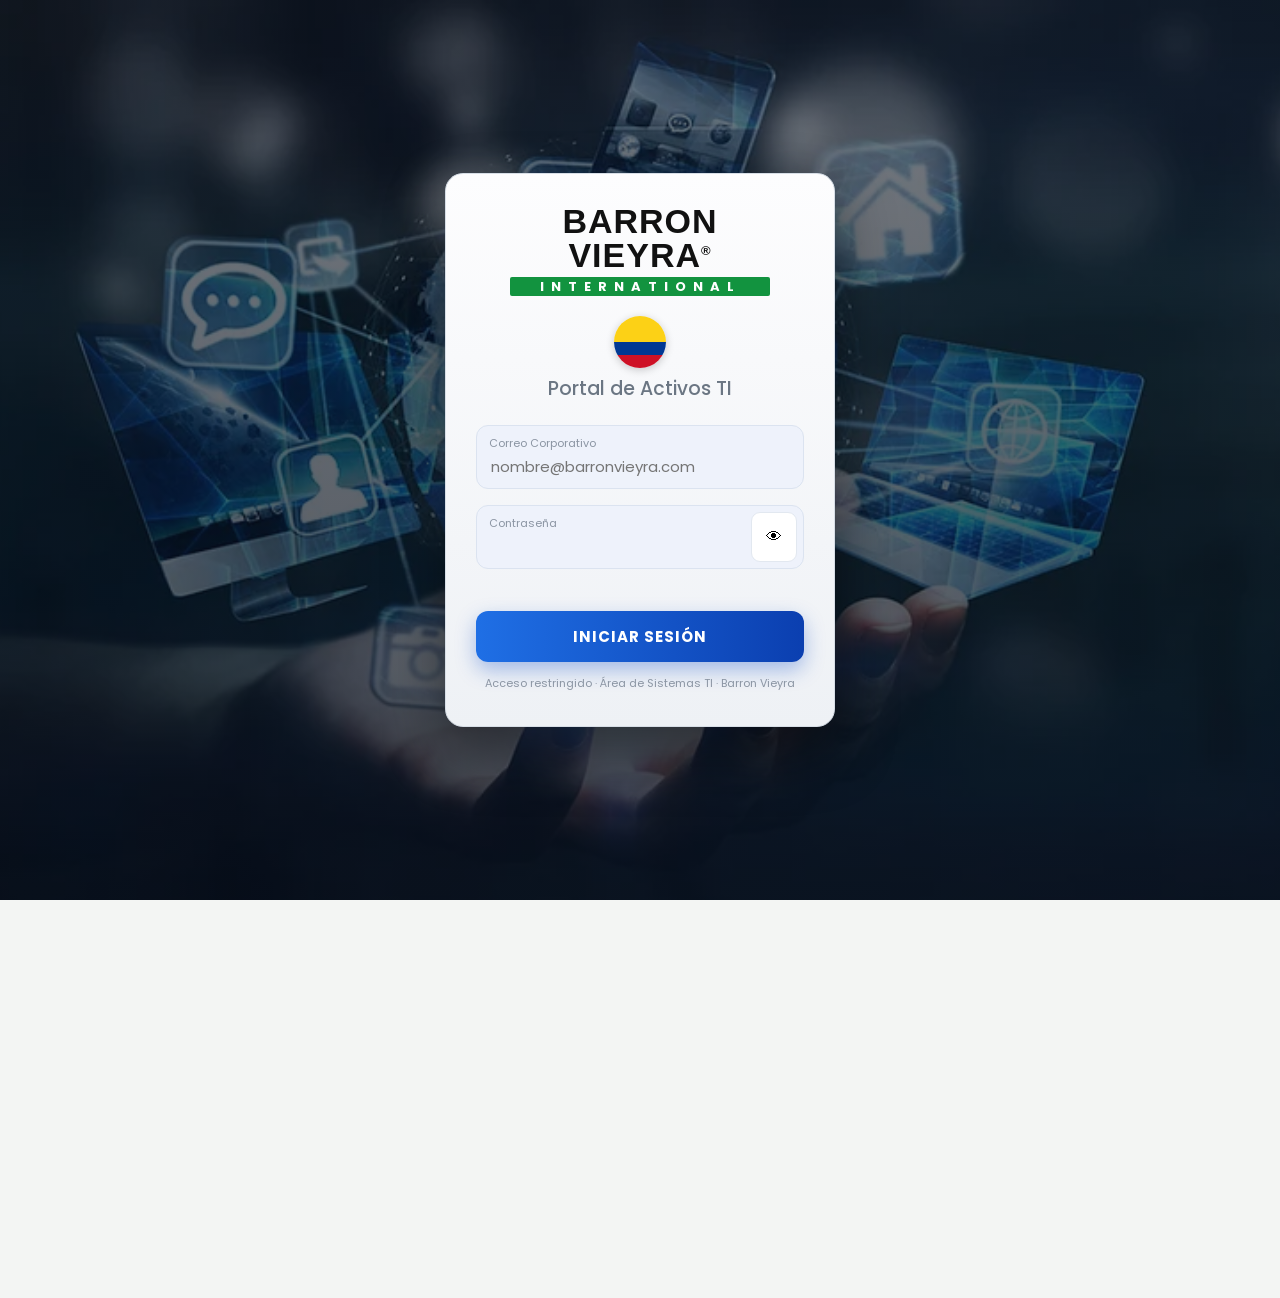
<file: index.html>
<!DOCTYPE html>
<html lang="es">
<head>
<meta charset="UTF-8">
<meta name="viewport" content="width=device-width, initial-scale=1.0">
<title>Portal de TI</title>
<link rel="preconnect" href="https://fonts.googleapis.com">
<link rel="preconnect" href="https://fonts.gstatic.com" crossorigin>
<link href="https://fonts.googleapis.com/css2?family=Oswald:wght@500;600;700&family=Poppins:wght@400;500;600;700&display=swap" rel="stylesheet">
<style>
  :root {
    --bg-page: #f3f5f3;
    --bg-header: #0d3d24;
    --bg-card: #ffffff;
    --text-primary: #1c1c1a;
    --text-secondary: #6b6f6c;
    --text-on-dark: #f4f6f4;
    --accent: #008651;
    --border: #e3e6e2;
    --radius: 12px;
  }
  * { box-sizing: border-box; }
  body {
    margin: 0;
    min-height: 100vh;
    font-family: 'Poppins', -apple-system, BlinkMacSystemFont, "Segoe UI", Roboto, Helvetica, Arial, sans-serif;
    background: var(--bg-page);
    color: var(--text-primary);
    display: flex;
    flex-direction: column;
  }

  .top-band {
    position: relative;
    background:
      repeating-linear-gradient(115deg, rgba(255,255,255,0.035) 0px, rgba(255,255,255,0.035) 2px, transparent 2px, transparent 26px),
      linear-gradient(135deg, var(--bg-header), #145232 55%, #0a2e1c);
    color: var(--text-on-dark);
    padding: 22px 26px 24px;
    border-bottom: 4px solid #4fae7a;
    box-shadow: 0 8px 24px rgba(13,61,36,0.25);
  }
  .top-band-inner { max-width: none; margin: 0; }
  .brand-header {
    display: flex;
    align-items: center;
    gap: 18px;
    margin-bottom: 12px;
  }
  .brand-header img {
    height: 56px;
    width: auto;
    background: #ffffff;
    border-radius: 8px;
    padding: 6px 10px;
    box-shadow: 0 4px 14px rgba(0,0,0,0.18);
  }
  .eyebrow {
    font-size: 11.5px;
    letter-spacing: 1.5px;
    text-transform: uppercase;
    color: #7fd9a8;
    font-weight: 600;
    margin: 0 0 8px 0;
  }
  h1 {
    font-family: 'Oswald', sans-serif;
    font-size: 26px;
    font-weight: 700;
    margin: 0 0 8px 0;
    letter-spacing: 0.3px;
    text-transform: uppercase;
  }
  .top-band p.desc {
    margin: 0;
    font-size: 13.5px;
    color: rgba(244,246,244,0.78);
    max-width: 60ch;
  }

  main {
    flex: 1;
    max-width: none;
    margin: 0;
    width: 100%;
    padding: 24px 26px 24px;
    display: flex;
    flex-direction: column;
    min-height: 0;
  }

  .cards {
    display: grid;
    grid-template-columns: repeat(auto-fit, minmax(240px, 300px));
    grid-auto-rows: auto;
    align-content: start;
    justify-content: center;
    gap: 16px;
    min-height: 0;
  }
  @media (max-width: 1100px) {
    main { display: block; }
    .cards { grid-template-columns: repeat(2, 1fr); grid-auto-rows: auto; flex: none; }
  }
  @media (max-width: 720px) {
    main { padding: 24px 20px 30px; }
    .cards { grid-template-columns: 1fr; }
  }

  .card {
    background: var(--bg-card);
    border: 1px solid var(--border);
    border-radius: var(--radius);
    padding: 20px 22px;
    display: flex;
    flex-direction: column;
    justify-content: center;
    gap: 12px;
    text-decoration: none;
    color: var(--text-primary);
    transition: transform 0.15s ease, box-shadow 0.15s ease, border-color 0.15s ease;
    position: relative;
    overflow: hidden;
  }
  .card::before {
    content: "";
    position: absolute;
    top: 0; left: 0;
    width: 4px;
    height: 100%;
    background: var(--accent);
    opacity: 0;
    transition: opacity 0.15s ease;
  }
  .card:hover {
    transform: translateY(-3px);
    box-shadow: 0 10px 26px rgba(13,61,36,0.14);
    border-color: var(--accent);
  }
  .card:hover::before { opacity: 1; }

  .card-icon {
    width: 44px;
    height: 44px;
    border-radius: 11px;
    display: flex;
    align-items: center;
    justify-content: center;
    font-size: 22px;
    flex: none;
  }
  .card-icon.tickets { background: #e6f4ec; color: var(--accent); }
  .card-icon.report { background: #eef0fb; color: #4a5bc4; }
  .card-icon.training { background: #e9f1fb; color: #1c7293; }
  .card-icon.equipo { background: #e6f4ec; color: var(--accent); }

  .card h2 {
    font-family: 'Oswald', sans-serif;
    font-size: 18px;
    font-weight: 600;
    margin: 0;
    letter-spacing: 0.2px;
  }
  .card p.card-desc {
    margin: 0;
    font-size: 13px;
    color: var(--text-secondary);
    line-height: 1.55;
    flex: none;
  }
  .card .cta {
    font-size: 13.5px;
    font-weight: 600;
    color: var(--accent);
    display: inline-flex;
    align-items: center;
    gap: 6px;
  }
  .card .cta .arrow {
    transition: transform 0.15s ease;
  }
  .card:hover .cta .arrow { transform: translateX(3px); }

  footer {
    text-align: center;
    font-size: 11.5px;
    color: var(--text-secondary);
    padding: 18px 0 26px;
  }
</style>
<script src="auth-gate.js"></script>
</head>
<body>

  <div class="top-band">
    <div class="top-band-inner">
      <div class="brand-header">
        <img src="[data-uri]" alt="Barron Vieyra International">
      </div>
      <p class="eyebrow">Área de Sistemas</p>
      <h1>Portal de accesos</h1>
      <p class="desc">Selecciona el tablero que quieras abrir. Cada uno se abre en una pestaña nueva y conserva sus filtros, gráficos y exportaciones propias.</p>
    </div>
  </div>

  <main>
    <div class="cards">

      <a class="card" href="tabla_valores.html">
        <div class="card-icon equipo">🧮</div>
        <h2>Valores del Inventario</h2>
        <p class="card-desc">Valorización de los activos de TI por categorías (cómputo, impresoras, software, redes, servidores y teléfonos). Edita valores, agrega dispositivos o crea tablas nuevas; los subtotales y el gran total se calculan solos.</p>
        <span class="cta">Abrir tablas <span class="arrow">→</span></span>
      </a>
      <a class="card" href="compras.html">
        <div class="card-icon equipo">🛒</div>
        <h2>Compras en proceso</h2>
        <p class="card-desc">Registro de compras de TI en trámite. Al marcar una compra como “Comprado”, el ítem pasa automáticamente a la tabla del inventario que corresponda (cómputo, impresoras, software, redes, servidores, teléfonos o monitores).</p>
        <span class="cta">Abrir compras <span class="arrow">→</span></span>
      </a>

      <a class="card" href="dashboard_tickets_ti.html">
        <div class="card-icon tickets">🎫</div>
        <h2>Indicadores de Ticket</h2>
        <p class="card-desc">Dashboard de tickets de soporte: estado, prioridad, tiempos de resolución, reaperturas y desempeño por agente. Incluye filtros, exportación a PDF/PPTX y Excel.</p>
        <span class="cta">Abrir tablero <span class="arrow">→</span></span>
      </a>

      <a class="card" href="indicadores_backup.html">
        <div class="card-icon report">🛡️</div>
        <h2>Indicadores de backup</h2>
        <p class="card-desc">Seguimiento de los respaldos de sistemas y bases de datos: total de respaldos, tasa de éxito, último respaldo, cobertura y días sin backup. Incluye gráficos por mes, cumplimiento diario, registro editable y exportación a Excel.</p>
        <span class="cta">Abrir indicadores <span class="arrow">→</span></span>
      </a>

      <a class="card" href="matriz_equipamiento.html">
        <div class="card-icon equipo">💻</div>
        <h2>TC-FT-19 Matriz de Equipamiento Sistemático</h2>
        <p class="card-desc">Registro de dispositivos asignados por usuario (portátil, monitor, radio, tablet, impresora y más). Crea usuarios nuevos, ajusta sus equipos y marca a quienes ya no estén en la empresa.</p>
        <span class="cta">Abrir matriz <span class="arrow">→</span></span>
      </a>

      <a class="card" href="sistemas-report.html">
        <div class="card-icon report">🗓️</div>
        <h2>Reporte de Actividades — Sistemas</h2>
        <p class="card-desc">Checklist de actividades del área: seguimiento diario, cierre mensual y ciclo anual, con registro de avance por tarea.</p>
        <span class="cta">Abrir reporte <span class="arrow">→</span></span>
      </a>

      <a class="card" href="dashboard_capacitaciones.html">
        <div class="card-icon training">🎓</div>
        <h2>Capacitaciones de Tecnología</h2>
        <p class="card-desc">Tablero de seguimiento del cronograma trimestral de capacitaciones: sesiones completadas, pendientes y progreso general. Incluye registro de fechas, exportación e importación de avance.</p>
        <span class="cta">Abrir tablero <span class="arrow">→</span></span>
      </a>

    </div>
  </main>

  <footer>Portal interno · Área de Sistemas</footer>

</body>
<!-- redeploy 20260807 -->
</html>
</file>
